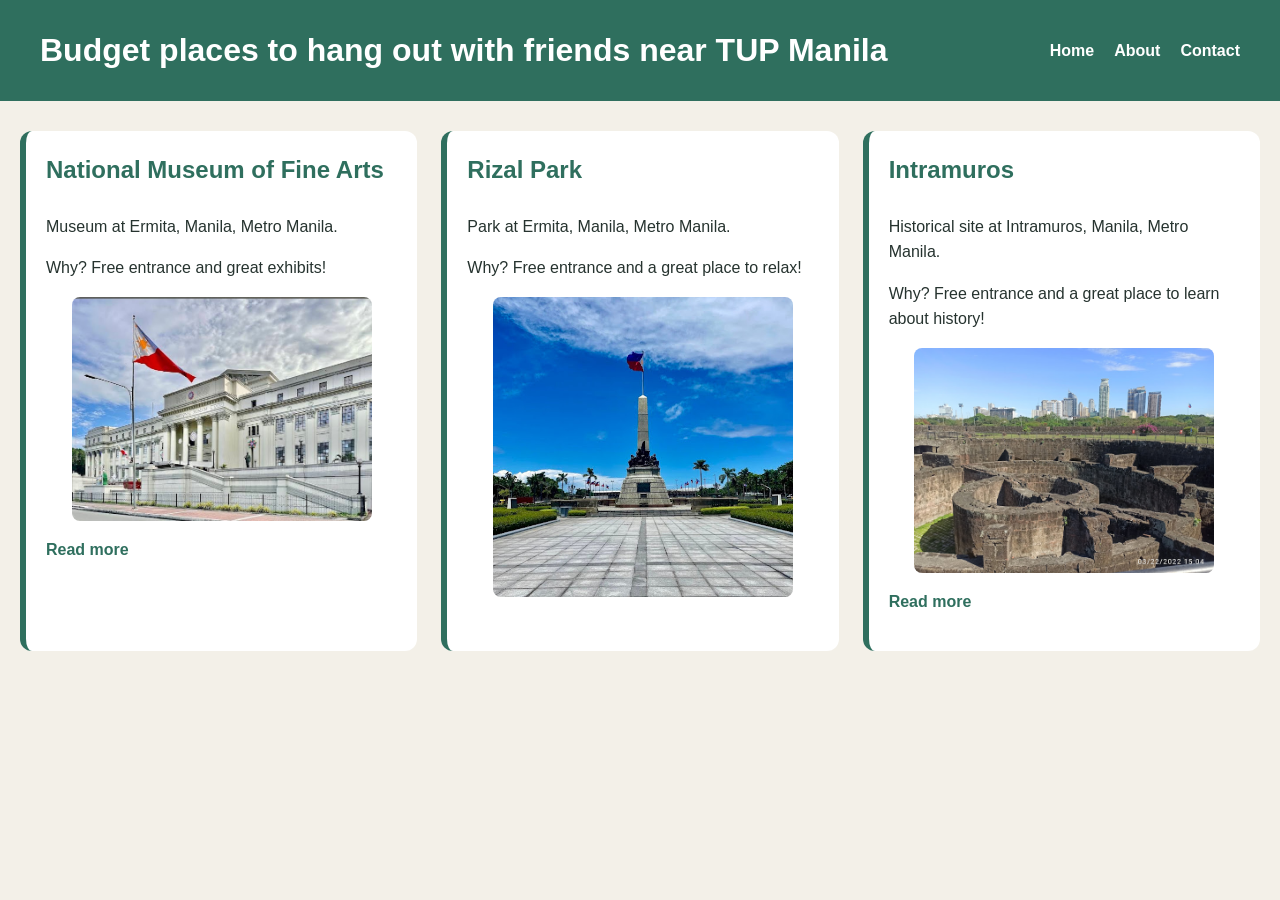
<file: index.html>
<html>
    <body>
    <head>
    <link rel="stylesheet" href="style.css">
    </head>

        <header class="site-header">
            <h1>Budget places to hang out with friends near TUP Manila</h1>

            <nav>
                <ul>
                    <li><a href="index.html">Home</a></li>
                    <li><a href="about.html">About</a></li>
                    <li><a href="contact.html">Contact</a></li>
                </ul>
            </nav>
        </header>

        <main>

        <div class="place-grid">

            <article class="place-card">
                <h3>National Museum of Fine Arts</h3>
                <p>Museum at Ermita, Manila, Metro Manila.</p>
                <p>Why? Free entrance and great exhibits!</p>
                <img src="pic1.jpg" width="300" alt="National Museum of Fine Arts">
                <p><a href="places/national_musem_of_fine_arts.html">Read more</a></p>
            </article>

            <article class="place-card">
                <h3>Rizal Park</h3>
                <p>Park at Ermita, Manila, Metro Manila.</p>
                <p>Why? Free entrance and a great place to relax!</p>
                <img src="pic2.jpg" width="300" alt="Rizal Park">
            </article>

            <article class="place-card">
                <h3>Intramuros</h3>
                <p>Historical site at Intramuros, Manila, Metro Manila.</p>
                <p>Why? Free entrance and a great place to learn about history!</p>
                <img src="pic3.jpg" width="300" alt="Intramuros">
                <p><a href="places/intramuros.html">Read more</a></p>
            </article>

</div>

        </main>

    </body>
</html>
</file>
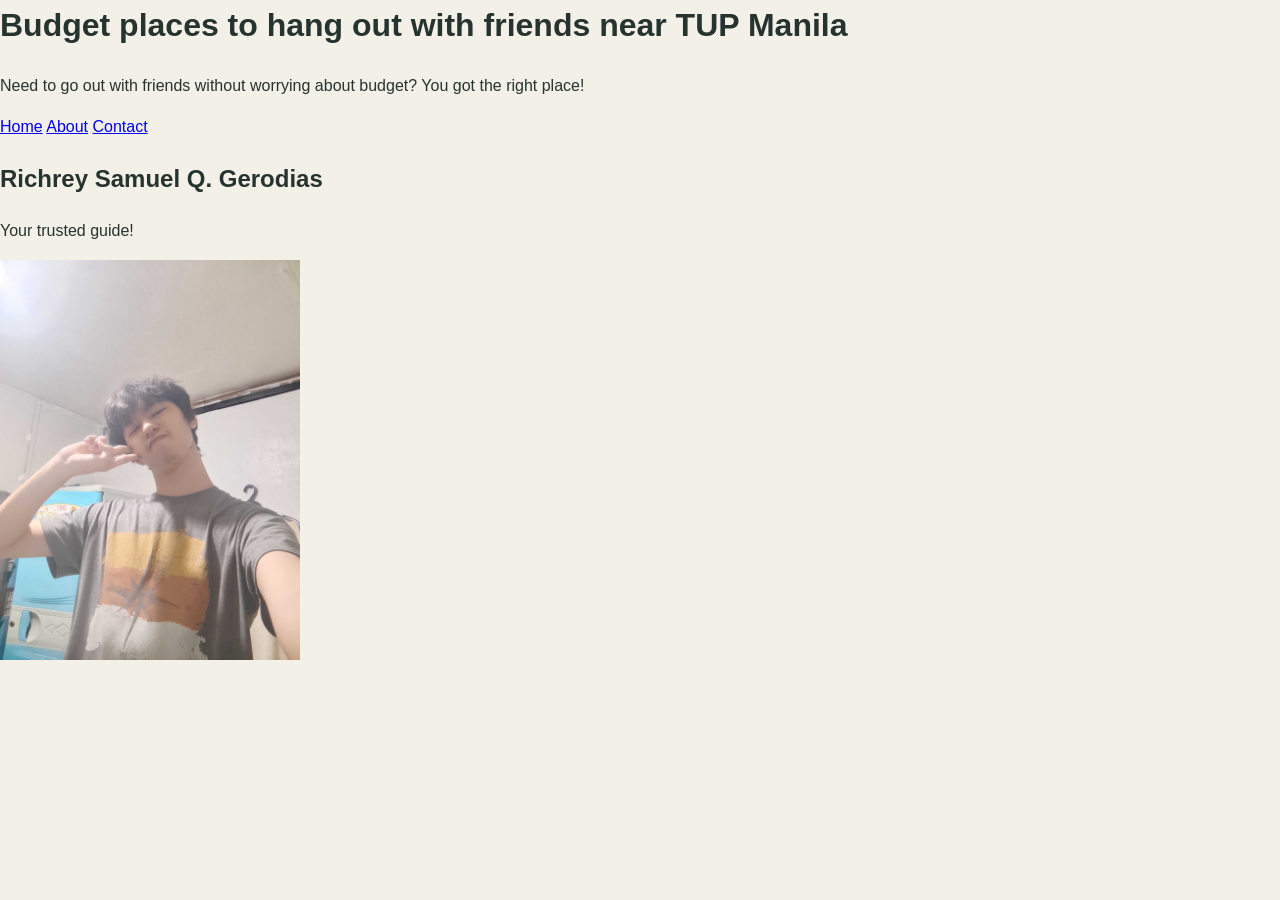
<file: about.html>
<html>
    <body>
    <head>
    <link rel="stylesheet" href="style.css">
    </head>
        <header>
            <h1>Budget places to hang out with friends near TUP Manila</h1>
            <p>Need to go out with friends without worrying about budget? You got the right place!</p>
             <nav>
                <a href="index.html">Home</a>
                <a href="about.html">About</a>
                <a href="contact.html">Contact</a>
            </nav> 
        <section>
            <h2>Richrey Samuel Q. Gerodias</h2>
            <p>Your trusted guide!</p>
            <img src="me.jpg" width="300" alt="Your trusted guide!">
        </section>
        </header>
</html>
</file>
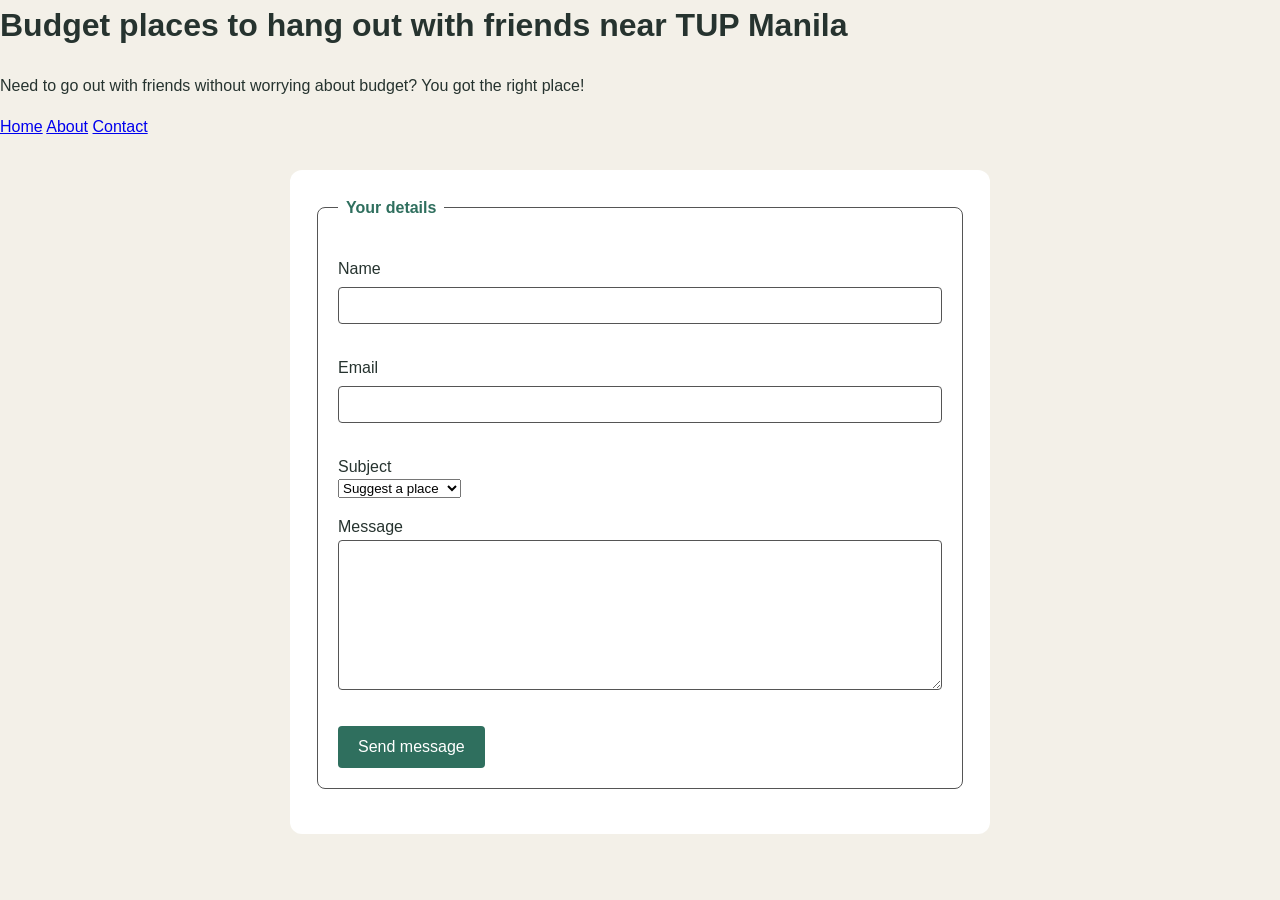
<file: contact.html>
<html>
    <body>
    <head>
    <link rel="stylesheet" href="style.css">
    </head>
        <header>
            <h1>Budget places to hang out with friends near TUP Manila</h1>
            <p>Need to go out with friends without worrying about budget? You got the right place!</p>
             <nav>
                <a href="index.html">Home</a>
                <a href="about.html">About</a>
                <a href="contact.html">Contact</a>
            </nav> 
        </header>
        <form>

    <fieldset>
        <legend>Your details</legend>

        <p>
            <label for="name">Name</label><br>
            <input type="text" id="name" name="name" required>
        </p>

        <p>
            <label for="email">Email</label><br>
            <input type="email" id="email" name="email" required>
        </p>

        <p>
            <label for="subject">Subject</label><br>
            <select id="subject" name="subject">
                <option value="suggest-place">Suggest a place</option>
                <option value="correct-detail">Correct a detail</option>
                <option value="ask-question">Ask a question</option>
                <option value="travel-tip">Share a travel tip</option>
                <option value="other">Something else</option>
            </select>
        </p>

        <p>
            <label for="message">Message</label><br>
            <textarea id="message" name="message" required></textarea>
        </p>

        <button type="submit">Send message</button>

    </fieldset>

</form>
    </body>
</html>
</file>
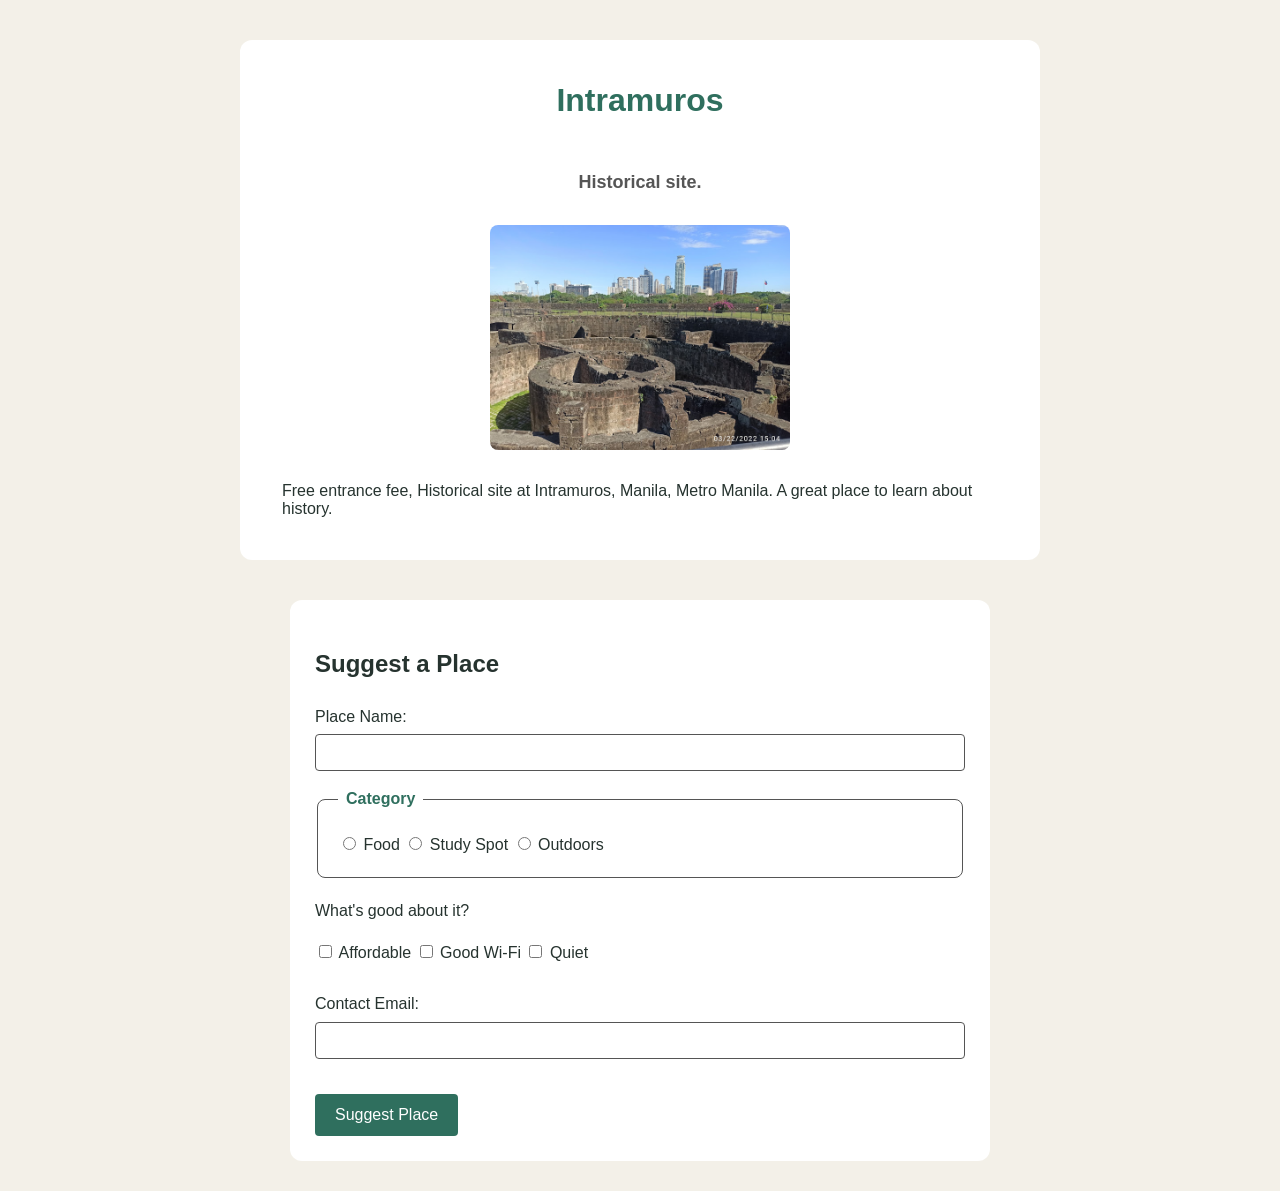
<file: places/intramuros.html>
<html>

    <body>
    <head>
    <link rel="stylesheet" href="../style.css">
    </head>

        <table>

            <tr>
                <th><h1>Intramuros</h1></th>
            </tr>

            <tr>
                <th><p>Historical site.</p></th>
            </tr>

            <tr>
                <td>
                    <p align="center">
                    <img src="../pic3.jpg" width="300" alt="Intramuros">
                    </p>
                </td> 
            </tr>

            <tr>
                <td>
                    <p>Free entrance fee, Historical site at Intramuros, Manila, Metro Manila. A great place to learn about history.</p>
                </td>
            </tr>

        </table>

        <form>

        <h2>Suggest a Place</h2>

        <label for="place-name">Place Name:</label>
        <input type="text" id="place-name" name="place-name" required>

        <fieldset>
            <legend>Category</legend>

            <label>
                <input type="radio" name="category" value="food">
                Food
            </label>

            <label>
                <input type="radio" name="category" value="study">
                Study Spot
            </label>

            <label>
                <input type="radio" name="category" value="outdoors">
                Outdoors
            </label>

        </fieldset>

        <p>What's good about it?</p>

        <label>
            <input type="checkbox" name="good-points" value="affordable">
            Affordable
        </label>

        <label>
            <input type="checkbox" name="good-points" value="wifi">
            Good Wi-Fi
        </label>

        <label>
            <input type="checkbox" name="good-points" value="quiet">
            Quiet
        </label>

        <br><br>

        <label for="email">Contact Email:</label>
        <input type="email" id="email" name="email" required>

        <button type="submit">Suggest Place</button>

    </form>

    </body>

</html>
</file>
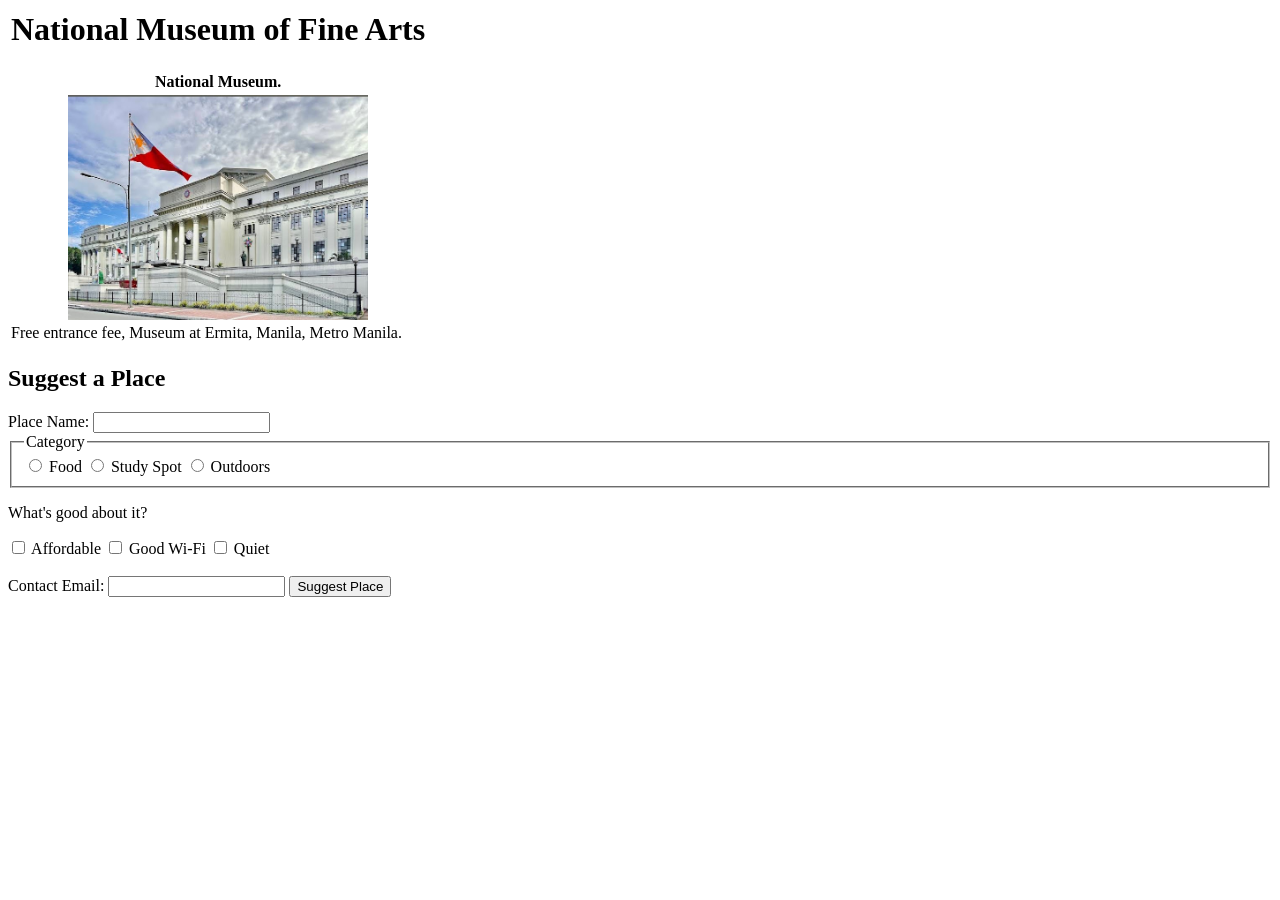
<file: places/national_musem_of_fine_arts.html>
<html>
    <body>
        <table>
            <tr>
                <th><h1>National Museum of Fine Arts</h1></th>
            </tr>
            <tr>
                <th><p>National Museum.</p></th>
            </tr>
            <tr>
                <td>
                    <p align="center">
                    <img src="pic1.jpg" width="300" alt="National Museum of Fine Arts">
                    </p>
                </td> 
            </tr>
            <tr>
                <td>
                    <p>Free entrance fee, Museum at Ermita, Manila, Metro Manila.</p>
                </td>
            </tr>
        </table>
        <form>
        <h2>Suggest a Place</h2>

        <label for="place-name">Place Name:</label>
        <input type="text" id="place-name" name="place-name" required>

        <fieldset>
            <legend>Category</legend>

            <label>
                <input type="radio" name="category" value="food">
                Food
            </label>

            <label>
                <input type="radio" name="category" value="study">
                Study Spot
            </label>

            <label>
                <input type="radio" name="category" value="outdoors">
                Outdoors
            </label>
        </fieldset>

        <p>What's good about it?</p>

        <label>
            <input type="checkbox" name="good-points" value="affordable">
            Affordable
        </label>

        <label>
            <input type="checkbox" name="good-points" value="wifi">
            Good Wi-Fi
        </label>

        <label>
            <input type="checkbox" name="good-points" value="quiet">
            Quiet
        </label>

        <br><br>

        <label for="email">Contact Email:</label>
        <input type="email" id="email" name="email" required>

        <button type="submit">Suggest Place</button>
    </form>
    </body>
</html>
</file>
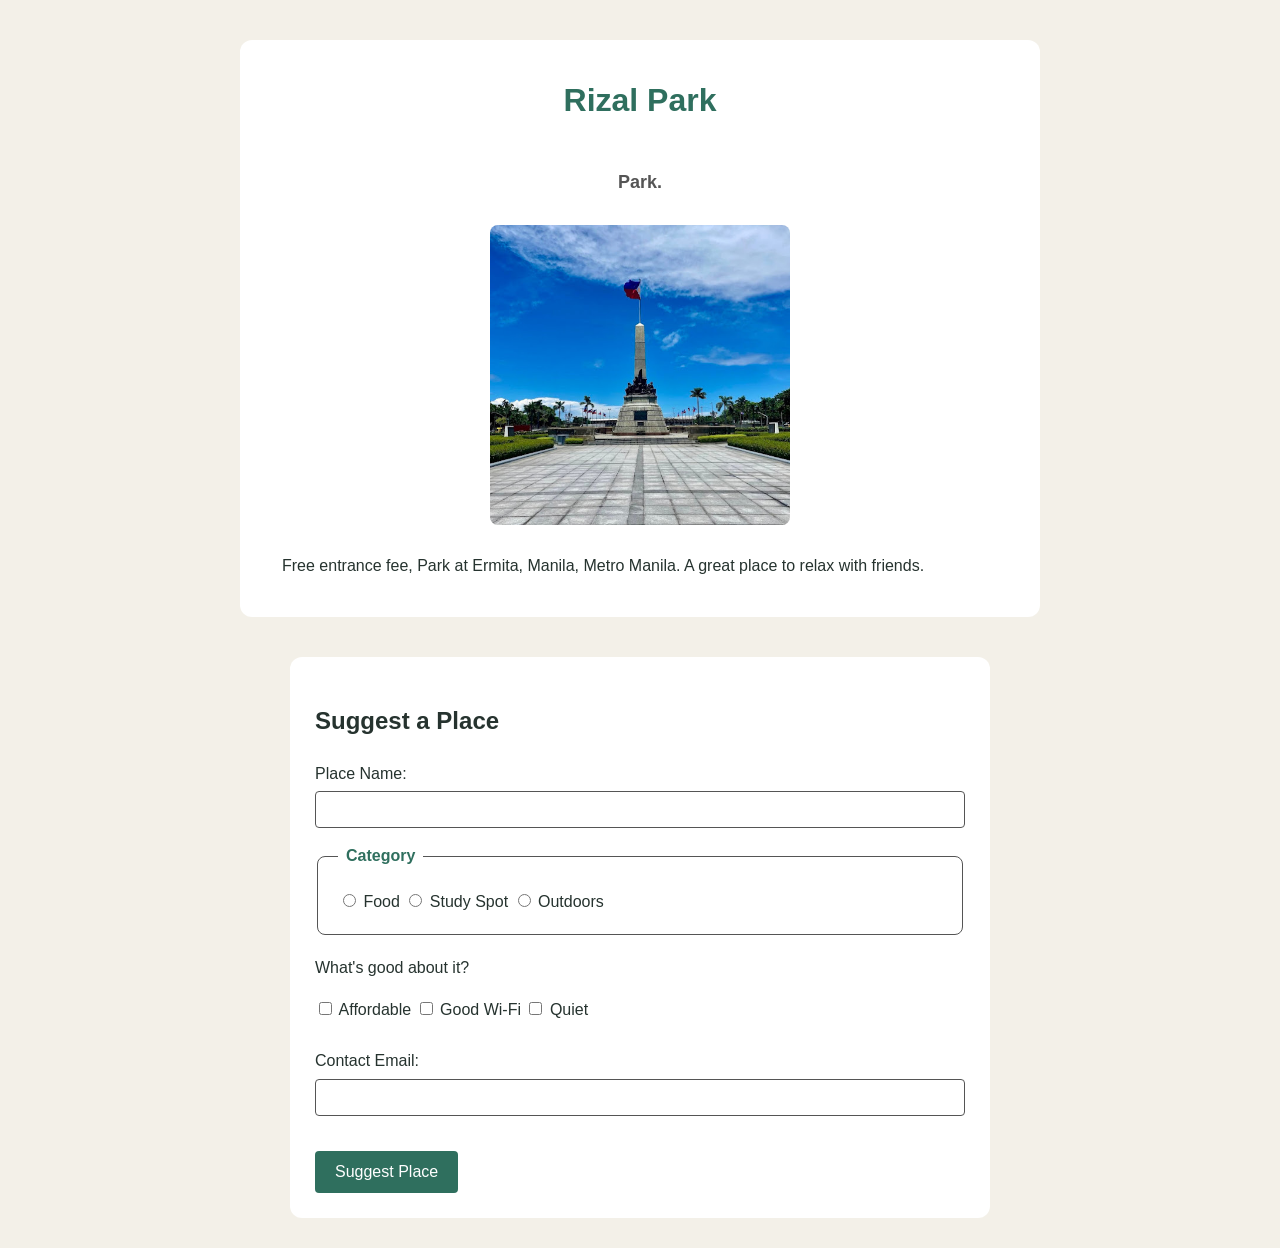
<file: places/rizal_park.html>
<html>

    <body>
    <head>
    <link rel="stylesheet" href="../style.css">
    
    </head>

        <table>

            <tr>
                <th><h1>Rizal Park</h1></th>
            </tr>

            <tr>
                <th><p>Park.</p></th>
            </tr>

            <tr>
                <td>
                    <p align="center">
                    <img src="../pic2.jpg" width="300" alt="Rizal Park">
                    </p>
                </td> 
            </tr>

            <tr>
                <td>
                    <p>Free entrance fee, Park at Ermita, Manila, Metro Manila. A great place to relax with friends.</p>
                </td>
            </tr>

        </table>

        <form>

        <h2>Suggest a Place</h2>

        <label for="place-name">Place Name:</label>
        <input type="text" id="place-name" name="place-name" required>

        <fieldset>
            <legend>Category</legend>

            <label>
                <input type="radio" name="category" value="food">
                Food
            </label>

            <label>
                <input type="radio" name="category" value="study">
                Study Spot
            </label>

            <label>
                <input type="radio" name="category" value="outdoors">
                Outdoors
            </label>

        </fieldset>

        <p>What's good about it?</p>

        <label>
            <input type="checkbox" name="good-points" value="affordable">
            Affordable
        </label>

        <label>
            <input type="checkbox" name="good-points" value="wifi">
            Good Wi-Fi
        </label>

        <label>
            <input type="checkbox" name="good-points" value="quiet">
            Quiet
        </label>

        <br><br>

        <label for="email">Contact Email:</label>
        <input type="email" id="email" name="email" required>

        <button type="submit">Suggest Place</button>

    </form>

    </body>

</html>
</file>
<file: style.css>
/* =========================
   1. VARIABLES
   ========================= */

:root {
    --brand: #2f6f5e;
    --dark-ink: #26332f;
    --muted-grey: #555555;
    --light-background: #f3f0e8;
}


/* =========================
   2. BASE STYLES
   ========================= */

* {
    box-sizing: border-box;
}

body {
    font-family: Arial, sans-serif;
    line-height: 1.6;
    color: var(--dark-ink);
    background-color: var(--light-background);
    margin: 0;
}


/* =========================
   3. PAGE GRID - MOBILE FIRST
   ========================= */

.page {
    display: grid;
    grid-template-columns: 1fr;
    grid-template-areas:
        "masthead"
        "main"
        "side"
        "foot";
    gap: 16px;
}


/* =========================
   4. GRID AREAS
   ========================= */

.site-header {
    grid-area: masthead;
}

aside {
    grid-area: side;
}

main {
    grid-area: main;
}

footer {
    grid-area: foot;
}


/* =========================
   5. TABLET AND LARGER
   ========================= */

@media (min-width: 700px) {
    .page {
        grid-template-columns: 220px 1fr;
        grid-template-areas:
            "masthead masthead"
            "side main"
            "foot foot";
    }
}


/* =========================
   6. FLEXBOX HEADER
   ========================= */

.site-header {
    display: flex;
    justify-content: space-between;
    align-items: center;
    background-color: var(--brand);
    color: white;
    padding: 25px 40px;
}

.site-header h1 {
    margin: 0;
}

.site-header nav {
    padding: 0;
}

.site-header nav ul {
    display: flex;
    gap: 20px;
    list-style: none;
    padding: 0;
    margin: 0;
}

.site-header nav a {
    color: white;
    text-decoration: none;
    font-weight: bold;
}

.site-header nav a:hover {
    color: var(--light-background);
}


/* =========================
   7. SIDEBAR
   ========================= */

aside {
    background-color: white;
    padding: 20px;
    border-left: 6px solid var(--brand);
}

aside h2,
aside h3 {
    color: var(--brand);
}

aside ul {
    padding-left: 20px;
}


/* =========================
   8. CENTRED SECTION
   ========================= */

.guide-banner {
    height: 300px;
    display: flex;
    justify-content: center;
    align-items: center;
    text-align: center;
}


/* =========================
   9. MAIN CONTENT
   ========================= */

main {
    padding: 30px 20px;
}


/* =========================
   10. FOOTER
   ========================= */

footer {
    background-color: var(--dark-ink);
    color: white;
    text-align: center;
    padding: 25px;
}


/* =========================
   11. PLACE GRID
   ========================= */

.place-grid {
    display: flex;
    flex-wrap: wrap;
    gap: 24px;
}


/* =========================
   12. PLACE CARDS
   ========================= */

.place-card {
    flex: 1 1 240px;
    background-color: white;
    border-radius: 12px;
    border-left: 6px solid var(--brand);
    padding: 20px;
}

.place-card h3 {
    font-size: 24px;
    color: var(--brand);
    margin-top: 0;
}

.place-card p {
    color: var(--dark-ink);
}

.place-card img {
    max-width: 100%;
    height: auto;
    display: block;
    margin: 15px auto;
    border-radius: 8px;
}

.place-card a {
    color: var(--brand);
    font-weight: bold;
    text-decoration: none;
}

.place-card a:hover {
    text-decoration: underline;
}


/* =========================
   13. PLACE DETAILS
   ========================= */

table {
    width: 90%;
    max-width: 800px;
    margin: 40px auto;
    background-color: white;
    border-radius: 12px;
    padding: 25px;
}

th,
td {
    padding: 15px;
}

th h1 {
    color: var(--brand);
    font-size: 32px;
}

th p {
    color: var(--muted-grey);
    font-size: 18px;
}

table img {
    max-width: 100%;
    height: auto;
    border-radius: 8px;
}


/* =========================
   14. SUGGEST A PLACE FORM
   ========================= */

form {
    max-width: 700px;
    margin: 30px auto;
    background-color: white;
    padding: 25px;
    border-radius: 12px;
}

fieldset {
    padding: 20px;
    border: 1px solid var(--muted-grey);
    border-radius: 8px;
    margin-bottom: 20px;
}

legend {
    color: var(--brand);
    font-weight: bold;
    padding: 0 8px;
}

input,
textarea {
    padding: 10px;
    border: 1px solid var(--muted-grey);
    border-radius: 4px;
    font-family: inherit;
}

input[type="text"],
input[type="email"] {
    width: 100%;
    margin-top: 5px;
    margin-bottom: 15px;
}

textarea {
    width: 100%;
    min-height: 150px;
    resize: vertical;
}


/* =========================
   15. FOCUS STATE
   ========================= */

input:focus,
textarea:focus {
    outline: 3px solid var(--brand);
    outline-offset: 2px;
}


/* =========================
   16. SUBMIT BUTTON
   ========================= */

button {
    background-color: var(--brand);
    color: white;
    padding: 12px 20px;
    border: none;
    border-radius: 4px;
    cursor: pointer;
    font-size: 16px;
    margin-top: 20px;
}

button:hover {
    background-color: var(--dark-ink);
}
</file>
